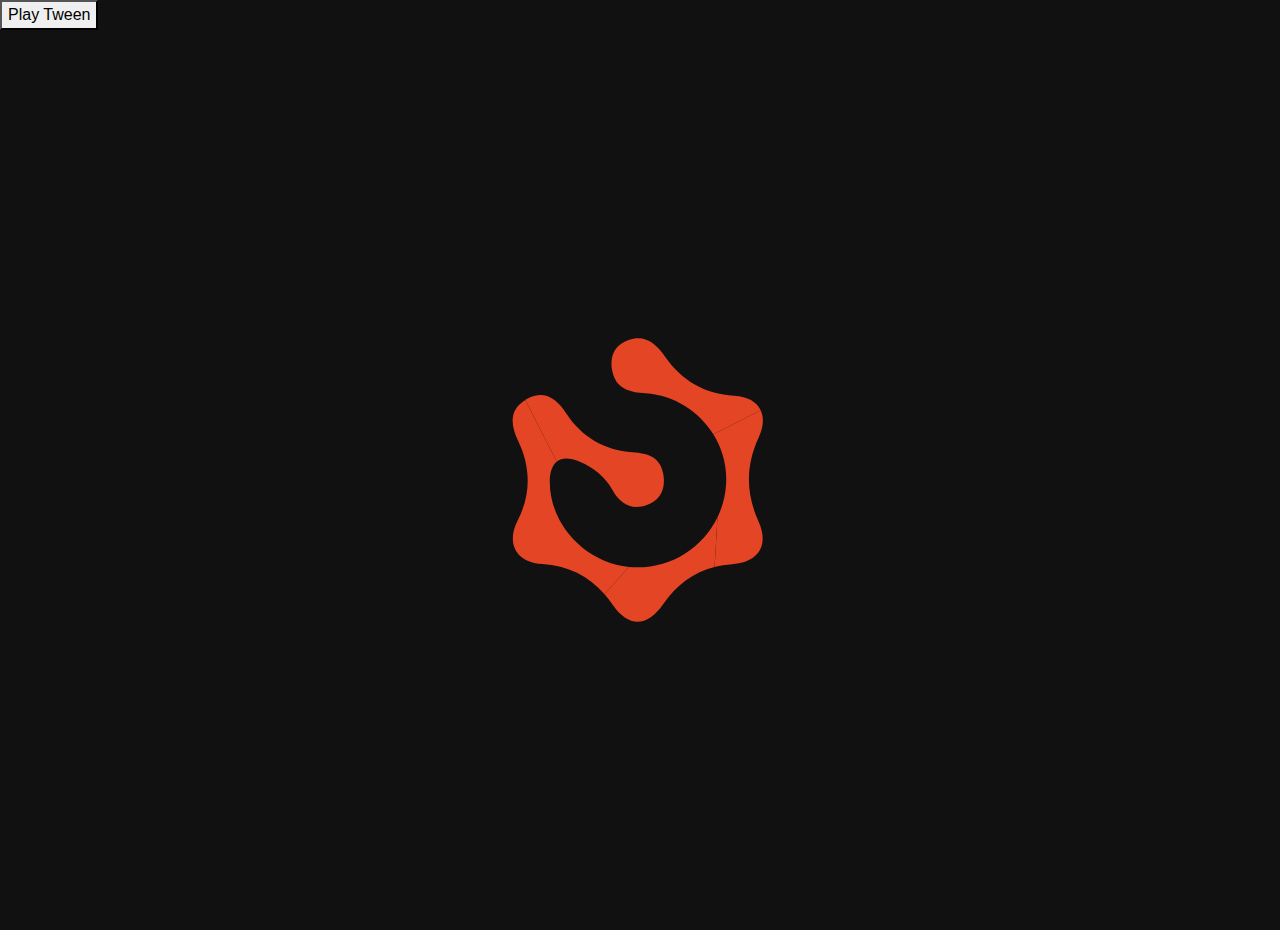
<file: loadingblast.html>
<!DOCTYPE html>
<html lang="en">
<head>
<meta charset="UTF-8">
<meta name="viewport" content="width=device-width, initial-scale=1.0">
<meta http-equiv="X-UA-Compatible" content="ie=edge">
<meta name="Description" content="Enter your description here"/>
<link rel="stylesheet" href="https://maxcdn.bootstrapcdn.com/bootstrap/4.0.0/css/bootstrap.min.css" integrity="sha384-Gn5384xqQ1aoWXA+058RXPxPg6fy4IWvTNh0E263XmFcJlSAwiGgFAW/dAiS6JXm" crossorigin="anonymous">

<link rel="stylesheet" href="https://cdnjs.cloudflare.com/ajax/libs/font-awesome/5.15.2/css/all.min.css">
<link rel="stylesheet" href="assets/css/scroll.css">
<title>Title</title>
<style>
#blast{
    width:100%;
    position: relative;
    display: -webkit-box;
    display: -ms-flexbox;
    display: flex;
    overflow: hidden;
    height: 100vh;
    -webkit-box-align: center;
    -ms-flex-align: center;
    align-items: center;
}
#blast svg{
    position: absolute;
    left:50%;
    transform: translate(-50%, 0%);
    width: 900px;
    height: 300px;
}
</style>
</head>
<body>
    <button id="btn1">Play Tween</button>
    <div id="blast">
        <svg version="1.1" id="Layer_1" xmlns="http://www.w3.org/2000/svg" xmlns:xlink="http://www.w3.org/1999/xlink" x="0px" y="0px"
	    viewBox="0 0 953.9 1080" style="enable-background:new 0 0 953.9 1080;" xml:space="preserve">
        <style type="text/css">
            .st0{fill:#E44525;}
            .st1{fill:#E44525;}
            .st2{fill:#E44525;}
            .st3{fill:#E44525;}
            .st4{fill:#E44525;}
        </style>
        <g class="piece-g">
            <path class="piece st0" d="M260.3,474.3c49.5,21.2,90.3,52.7,117.5,101.7c26.6,47.8,67,75.1,123.8,54.2c51.9-19.1,68.4-61.2,59-112.8
                C549.5,456.7,505,444,450.2,440C348.5,432.7,267,384.9,211,299.5c-35.3-53.8-79.7-84.2-139.9-51.8c-2.4,1.3-4.7,2.6-6.9,4
                l113.2,222.2C195.8,459.2,224,458.8,260.3,474.3z"/>
        </g>
        <g class="piece-g">
            <path class="piece st1" d="M816.4,236.7c-107.2-5.7-189.5-55.1-249-140.3c-34-48.7-71.8-80.3-131.3-60.3c-51.8,17.4-69.2,60.9-58.7,112.6
                c13.2,64.8,63.2,75.4,120,79.3c103.4,7.2,192.3,65.4,243.5,147.6l170.6-86.8C897.3,258.7,864.3,239.3,816.4,236.7z"/>
        </g>
        <g class="piece-g">
            <path class="piece st2" d="M904.6,386.1c17.5-37.8,19-71.4,6.9-97.2l-170.6,86.8c32.6,52.3,49.9,114.4,46,179.2
                c-2.6,42.6-13.4,82.8-31,119.1l-10.3,179c20.1-5.1,41.3-8.5,63.4-10c94.6-6.5,133.5-67.7,94.7-153.6
                C857.6,587.4,857.2,488.3,904.6,386.1z"/>
        </g>
        <g class="piece-g">
            <path class="piece st3" d="M465.7,854.5c-9.5-0.1-19-0.6-28.4-1.6l-88.1,98.2c10.3,11.7,20.1,24.4,29.4,37.9c56.8,82.8,124.8,81,183-3.9
                c47-68.4,108.2-112.9,183.9-132.2l10.3-179C703.8,781.9,592.8,855.4,465.7,854.5z"/>
        </g>
        <g class="piece-g">
            <path class="piece st4" d="M152.1,547.1c-0.1-35.2,8.6-60,25.2-73.2L64.1,251.7c-57.7,35.1-54,88.4-25.6,148.3c44.7,94.3,47.2,190-2,286
                c-42.7,83.3-4.5,150.7,88,156.5c93.2,5.8,167.1,43,224.8,108.6l88.1-98.2C281.3,837.2,152.8,702.5,152.1,547.1z"/>
        </g>
        
        </svg>
    </div>
    <script src="https://code.jquery.com/jquery-3.2.1.slim.min.js" integrity="sha384-KJ3o2DKtIkvYIK3UENzmM7KCkRr/rE9/Qpg6aAZGJwFDMVNA/GpGFF93hXpG5KkN" crossorigin="anonymous"></script>
    <script src="https://cdnjs.cloudflare.com/ajax/libs/popper.js/1.12.9/umd/popper.min.js" integrity="sha384-ApNbgh9B+Y1QKtv3Rn7W3mgPxhU9K/ScQsAP7hUibX39j7fakFPskvXusvfa0b4Q" crossorigin="anonymous"></script>
    <script src="https://maxcdn.bootstrapcdn.com/bootstrap/4.0.0/js/bootstrap.min.js" integrity="sha384-JZR6Spejh4U02d8jOt6vLEHfe/JQGiRRSQQxSfFWpi1MquVdAyjUar5+76PVCmYl" crossorigin="anonymous"></script>
    <script src="https://cdnjs.cloudflare.com/ajax/libs/gsap/3.6.0/gsap.min.js"></script>
    <script>
        gsap.to('.piece-g', {
            rotation:-360, transformOrigin:"center top"
        });
    </script>
</body>
</html>
</file>
<file: assets/css/scroll.css>
.box.active {
  background-color: red;
}

body {
  background-color: #111;
}

.box {
  width: 12.5vw;
  height: 12.5vw;
  line-height: 12.5vw;
  font-size: 10vw;
  background-color: #28a92b;
  z-index: 100;
  text-align: center;
  margin-left: 100px;
  margin-bottom: 200px;
}

.box-a {
  top: 200px;
  background-color: #8d3dae;
}

.box-b {
  top: 600px;
}

.box-c {
  top: 1000px;
  background-color: #e26c16;
}

.line {
  width: 2px;
  height: 3000px;
  left: 400px;
  top: 0px;
  visibility: hidden;
  background-color: #777;
}

header .name {
  color: white;
}

#viewport {
  overflow: hidden;
  position: fixed;
  height: 100%;
  width: 100%;
  top: 0;
  left: 0;
  right: 0;
  bottom: 0;
}

#scroll-container {
  position: absolute;
  overflow: hidden;
  width: 100%;
  background-image: linear-gradient(rgba(255, 255, 255, 0.07) 2px, transparent 2px), linear-gradient(90deg, rgba(255, 255, 255, 0.07) 2px, transparent 2px), linear-gradient(rgba(255, 255, 255, 0.06) 1px, transparent 1px), linear-gradient(90deg, rgba(255, 255, 255, 0.06) 1px, transparent 1px);
  background-size: 100px 100px, 100px 100px, 20px 20px, 20px 20px;
  background-position: -2px -2px, -2px -2px, -1px -1px, -1px -1px;
}

.nav {
  margin: 0;
  list-style: none;
  padding: 0;
  position: fixed;
  top: 200px;
  left: 20px;
  z-index: 1;
}

.nav a {
  color: #fff;
}
/*# sourceMappingURL=scroll.css.map */
</file>
